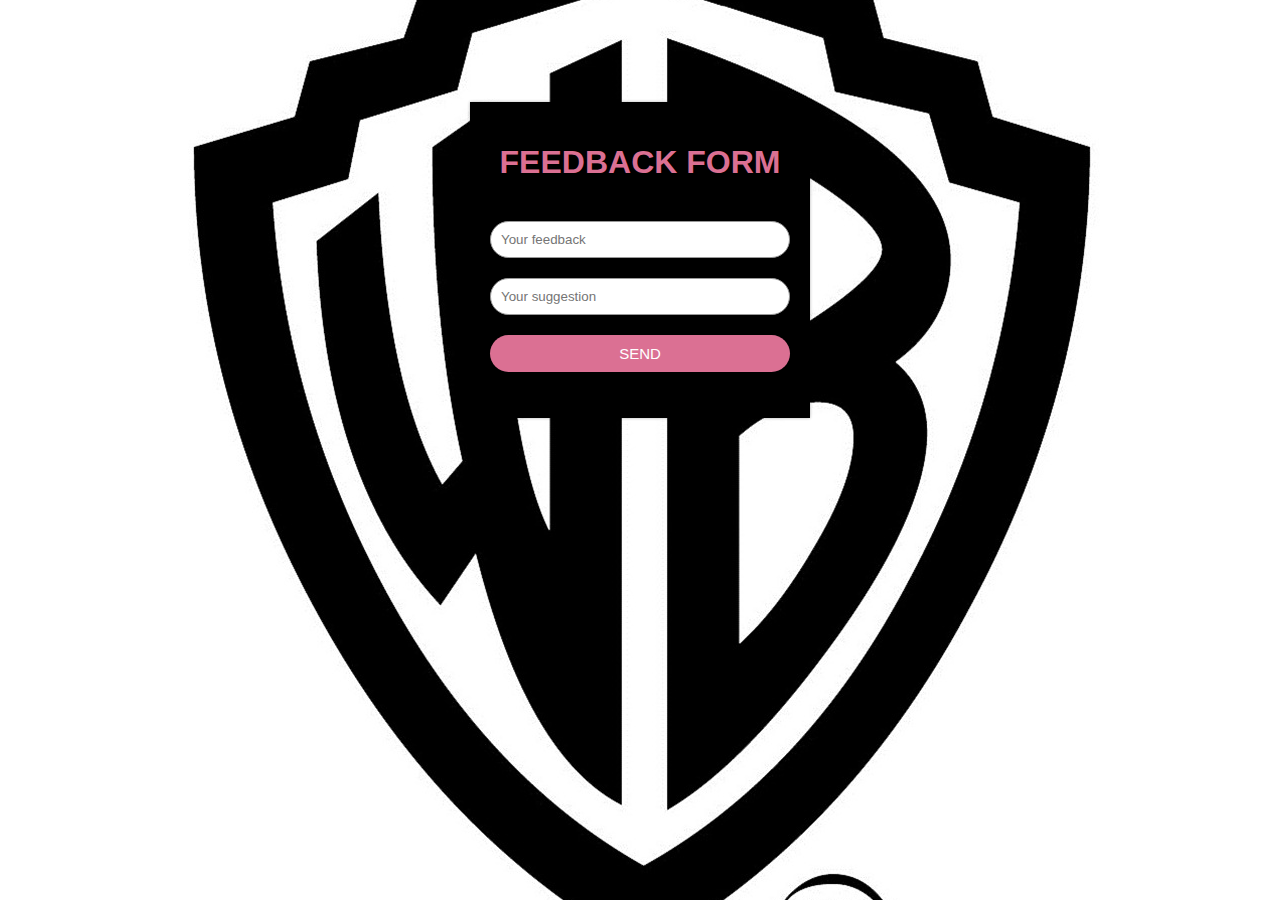
<file: feedback.html>
<html>
<head>
<title>FEEDBACK Form</title>
<link rel="stylesheet" href="stylee.css">
</head>
        <body>
            <div class="contact-form">
                <h1> FEEDBACK FORM</h1>
                <form>
                    <input type="email" class="input-box" placeholder="Your feedback">
                    <input type="password" class="input-box" placeholder="Your suggestion">
                    <link><a href="index.html" >
                <button type="button" class="signup-btn">SEND</button>                
                
                </form>
            </div>
            
        </body>
</html>
</file>
<file: stylee.css>
body{
    margin: 0;
    padding: 0;
    font-family: sans-serif;
    background-image: url(warn\ bros.jpeg);
    background-position: center;
}
.contact-form{
    width: 300px;
    box-shadow: 0 0 3px 0 rgb(0,0,0,0.3);
    background: #000;
    padding: 20px;
    margin: 8% auto 0;
    text-align: center;
}
.contact-form h1{
    color: palevioletred;
    margin-bottom: 30px;
}
.input-box{
    border-radius: 20px;
    padding: 10px;
    margin: 10px 0;
    width: 100%;
    border: 1px solid #999;
    outline: none;
}
button{
    color: #fff;
    width: 100%;
    padding: 10px;
    border-radius: 20px;
    font-size: 15px;
    margin: 10px 0;
    border: none;
    outline: none;
    cursor: pointer;
}
.signup-btn{
    background-color: palevioletred;
}
.gmail-btn{
    background-color: palevioletred;
}
a{
    text-decoration: none;
}
hr{
    margin-top: 20px;
    width: 80%;
}
.or{
    background: #000;
    width: 30px;
    margin: -19px auto 10px;
}
.sci{
    position: absolute;
    top: 50%;
    right: 30px;
    transform: translateY(-50%);
    display: flex;
    justify-content: center;
    align-items: center;
    flex-direction: column;
}
.sci li{
    list-style: none;
}
.sci li a{
    display: inline-block;
    margin: 5px 0;
    transform: scale(0.6);
}
</file>
